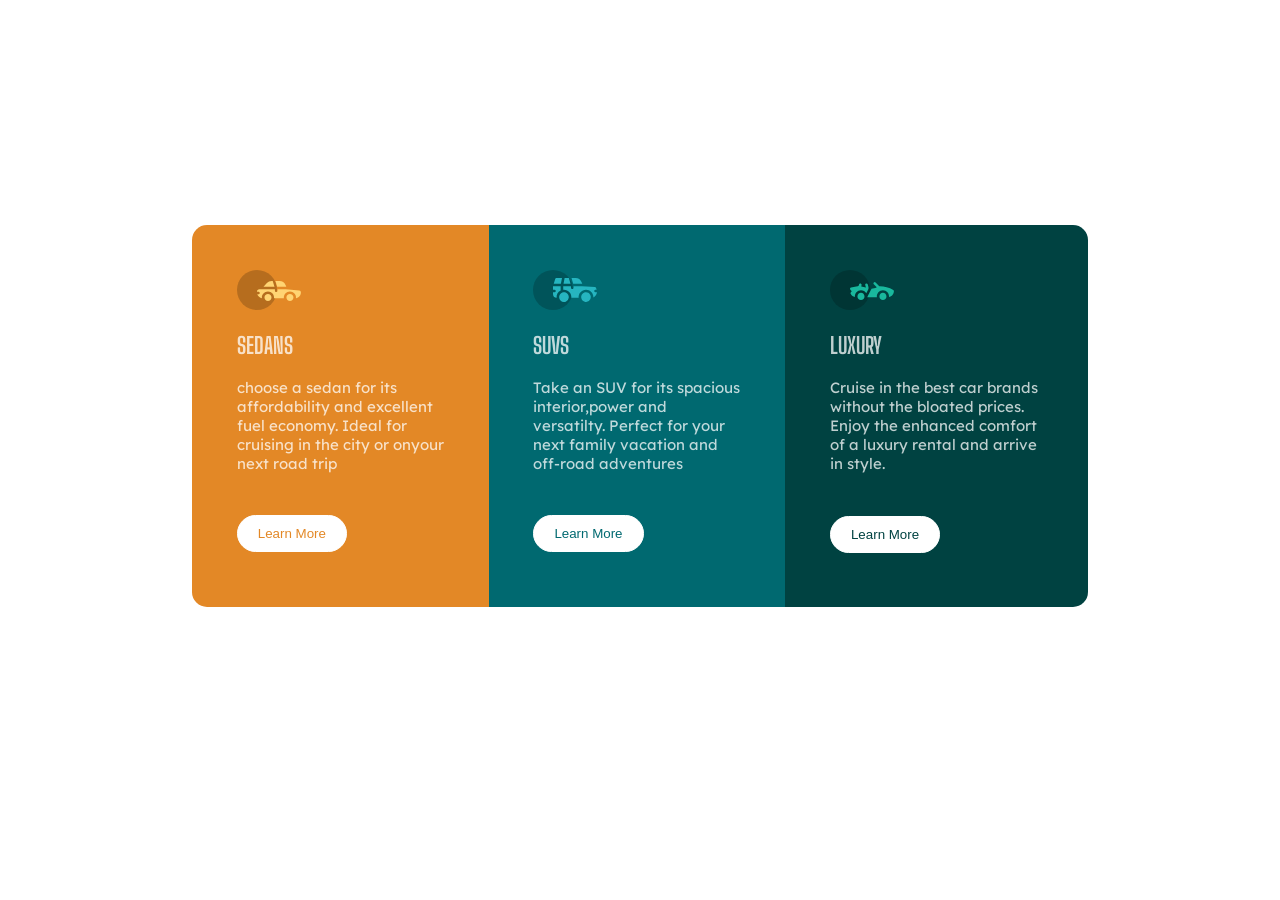
<file: index.html>
<!DOCTYPE html>
<html lang="en">
  <head>
    <meta charset="UTF-8" />
    <meta http-equiv="X-UA-Compatible" content="IE=edge" />
    <meta name="viewport" content="width=device-width, initial-scale=1.0" />
    <title>Document</title>
    <link rel="stylesheet" href="./index.css" />
    <link rel="stylesheet" href="https://fonts.google.com/specimen/Big+Shoulders+Display" />
  </head>
  <body>
    <div class="main">
      <div class="one">
        <div class="logo">
          <img src="/icon-sedans.svg" alt="" />
        </div>
        <div class="content">
          <h2>SEDANS</h2>
          <span>
            choose a sedan for its affordability and excellent fuel economy. Ideal for cruising in the city or onyour next road
            trip
          </span>
        </div>
        <div class="btn">
          <button type="submit">Learn More</button>
        </div>
      </div>
      <div class="two">
        <div class="logo">
          <img src="/icon-suvs.svg" alt="" />
        </div>
        <div class="content">
          <h2>SUVS</h2>
          <span>
            Take an SUV for its spacious interior,power and versatilty. Perfect for your next family vacation and off-road
            adventures
          </span>
        </div>
        <div class="btn2">
          <button type="submit">Learn More</button>
        </div>
      </div>
      <div class="three">
        <div class="logo">
          <img src="/icon-luxury.svg" alt="" />
        </div>
        <div class="content">
          <h2>LUXURY</h2>
          <span>
            Cruise in the best car brands without the bloated prices. Enjoy the enhanced comfort of a luxury rental and arrive in
            style.
          </span>
        </div>
        <div class="btn3">
          <button type="submit">Learn More</button>
        </div>
      </div>
    </div>
  </body>
</html>
</file>
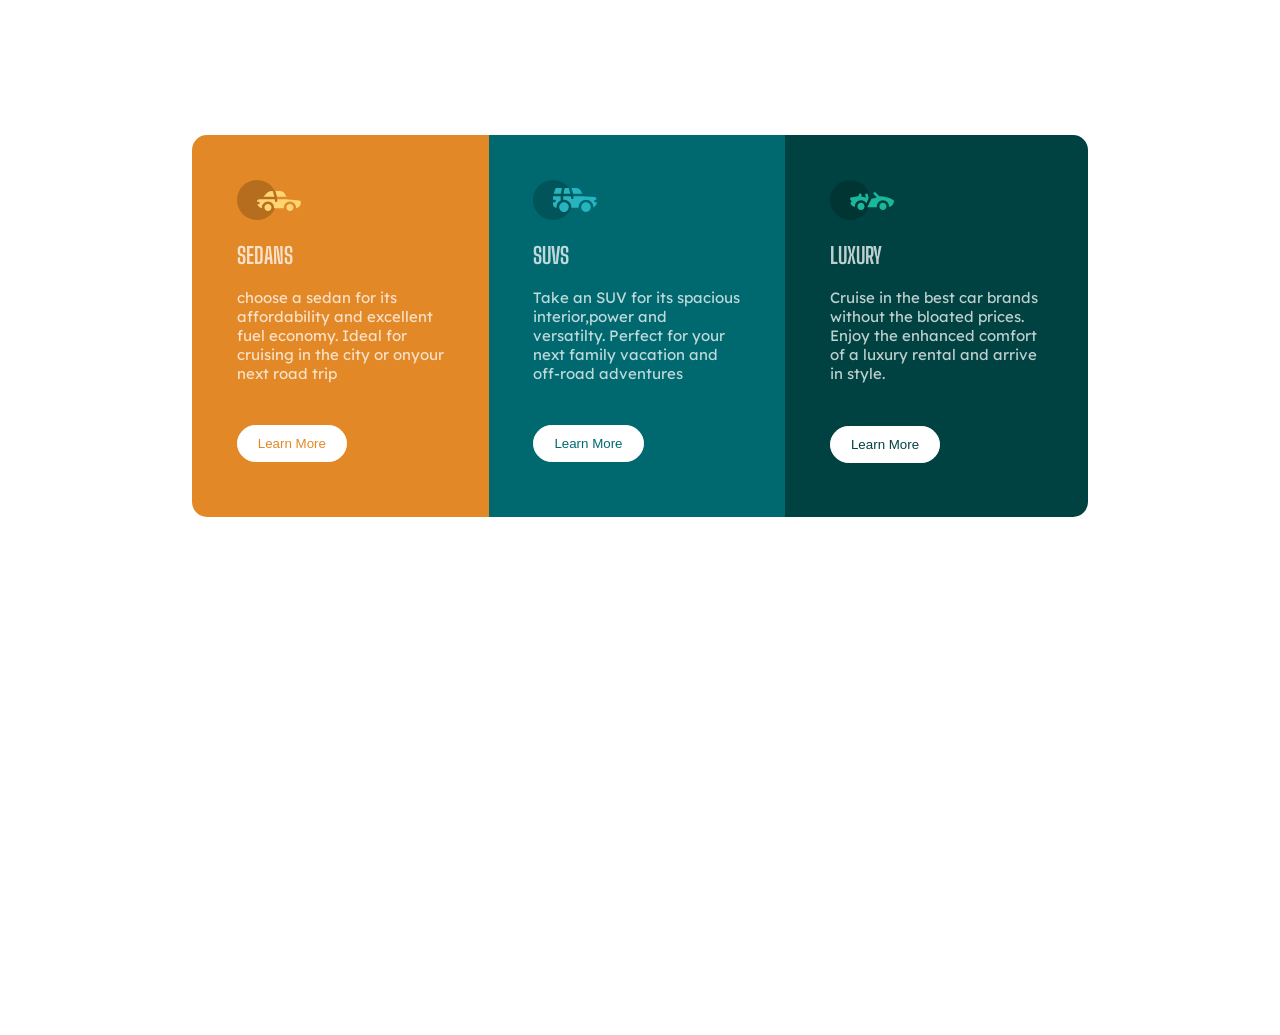
<file: docs/index.html>
<!DOCTYPE html>
<html lang="en">
  <head>
    <meta charset="UTF-8" />
    <meta http-equiv="X-UA-Compatible" content="IE=edge" />
    <meta name="viewport" content="width=device-width, initial-scale=1.0" />
    <title>Document</title>
    <link rel="stylesheet" href="./index.css" />
    <link rel="stylesheet" href="https://fonts.google.com/specimen/Big+Shoulders+Display" />
  </head>
  <body>
    <div class="main">
      <div class="one">
        <div class="logo">
          <img src="./icon-sedans.svg" alt="" />
        </div>
        <div class="content">
          <h2>SEDANS</h2>
          <span>
            choose a sedan for its affordability and excellent fuel economy. Ideal for cruising in the city or onyour next road
            trip
          </span>
        </div>
        <div class="btn">
          <button type="submit">Learn More</button>
        </div>
      </div>
      <div class="two">
        <div class="logo">
          <img src="./icon-suvs.svg" alt="" />
        </div>
        <div class="content">
          <h2>SUVS</h2>
          <span>
            Take an SUV for its spacious interior,power and versatilty. Perfect for your next family vacation and off-road
            adventures
          </span>
        </div>
        <div class="btn2">
          <button type="submit">Learn More</button>
        </div>
      </div>
      <div class="three">
        <div class="logo">
          <img src="./icon-luxury.svg" alt="" />
        </div>
        <div class="content">
          <h2>LUXURY</h2>
          <span>
            Cruise in the best car brands without the bloated prices. Enjoy the enhanced comfort of a luxury rental and arrive in
            style.
          </span>
        </div>
        <div class="btn3">
          <button type="submit">Learn More</button>
        </div>
      </div>
    </div>
  </body>
</html>
</file>
<file: index.css>
@import url('https://fonts.googleapis.com/css2?family=Big+Shoulders+Display&family=Inter&family=Lexend+Deca&display=swap');

body{
    margin: 0;
    padding: 0;
    font-size: 15px;
    
}


.main{
    margin: 25vh auto;
    display: flex;
    flex-direction: row;
    width: 70vw;
    border-radius: 5px 5px 5px 5px ;
}
.one{
    background-color: hsl(31, 77%, 52%);
    position: relative;
    width: 33%;
    border-radius: 15px 0px 0px 15px ;
    padding: 5%;
    padding-bottom: 6%;
}

.content{
    color: hsla(0, 0%, 100%, 0.75);
    font-family: 'Lexend Deca', sans-serif;;
}
h2{
    color: hsla(0, 0%, 100%, 0.75);
    font-weight: bold;
    font-family: 'Big Shoulders Display', "cursive";

}
.two{
    background-color: hsl(184, 100%, 22%);
    position: relative;
    width: 33%;
    padding: 5%;


}
.three{
    background-color: hsl(179, 100%, 13%);
    position: relative;
    width: 34%;
    padding:5% ;
    border-radius: 0px 15px 15px 0px ;
    padding-bottom: 6%;
}
.btn button{
    background-color: white;
    border-radius: 20px; 
    border: 1px solid white;
    padding-top: 10px;
    padding-bottom: 10px;
    padding-left: 20px;
    padding-right: 20px;
    color: hsl(31, 77%, 52%);
}
.btn2 button{
    background-color: white;
    border-radius: 20px; 
    border: 1px solid white;
    padding-top: 10px;
    padding-bottom: 10px;
    padding-left: 20px;
    padding-right: 20px;
    color: hsl(184, 100%, 22%);
}
.btn3 button{
    background-color: white;
    border-radius: 20px; 
    border: 1px solid white;
    padding-top: 10px;
    padding-bottom: 10px;
    padding-left: 20px;
    padding-right: 20px;
    color: hsl(179, 100%, 13%);
}

.btn,.btn2,.btn3{
    margin-top: 20%;
}

@media (min-device-width: 991px) and (max-device-height: 1400px) { 
    /* .btn3{
        margin-top: 25%;
    } */

}


/* ## Colors

### Primary

Bright orange: hsl(31, 77%, 52%)
Dark cyan: hsl(184, 100%, 22%)
Very dark cyan: hsl(179, 100%, 13%)

### Neutral

Transparent white (paragraphs): hsla(0, 0%, 100%, 0.75)
Very light gray (background, headings, buttons): hsl(0, 0%, 95%)

## Typography

### Body Copy

- Font size: 15px

### Font

- Family: [Lexend Deca](https://fonts.google.com/specimen/Lexend+Deca)
- Weights: 400

- Family: [Big Shoulders Display](https://fonts.google.com/specimen/Big+Shoulders+Display)
- Weights: 700 */
</file>
<file: docs/index.css>
@import url('https://fonts.googleapis.com/css2?family=Big+Shoulders+Display&family=Inter&family=Lexend+Deca&display=swap');

body{
    margin: 0;
    padding: 0;
    font-size: 15px;
    height: 100vh;
}


.main{
    margin: auto auto;
    margin-top: 15vh !important;
    margin-bottom: 15vh !important;
    display: flex;
    flex-direction: row;
    width: 70vw;
    border-radius: 5px 5px 5px 5px ;
}
.one{
    background-color: hsl(31, 77%, 52%);
    position: relative;
    width: 33%;
    border-radius: 15px 0px 0px 15px ;
    padding: 5%;
    padding-bottom: 6%;
}

.content{
    color: hsla(0, 0%, 100%, 0.75);
    font-family: 'Lexend Deca', sans-serif;;
}
h2{
    color: hsla(0, 0%, 100%, 0.75);
    font-weight: bold;
    font-family: 'Big Shoulders Display', "cursive";

}
.two{
    background-color: hsl(184, 100%, 22%);
    position: relative;
    width: 33%;
    padding: 5%;


}
.three{
    background-color: hsl(179, 100%, 13%);
    position: relative;
    width: 34%;
    padding:5% ;
    border-radius: 0px 15px 15px 0px ;
    padding-bottom: 6%;
}
.btn button{
    background-color: white;
    border-radius: 20px; 
    border: 1px solid white;
    padding-top: 10px;
    padding-bottom: 10px;
    padding-left: 20px;
    padding-right: 20px;
    color: hsl(31, 77%, 52%);
}
.btn2 button{
    background-color: white;
    border-radius: 20px; 
    border: 1px solid white;
    padding-top: 10px;
    padding-bottom: 10px;
    padding-left: 20px;
    padding-right: 20px;
    color: hsl(184, 100%, 22%);
}
.btn2{
 position: relative;
 margin-top: 20%;
}
.btn3 button{
    background-color: white;
    border-radius: 20px; 
    border: 1px solid white;
    padding-top: 10px;
    padding-bottom: 10px;
    padding-left: 20px;
    padding-right: 20px;
    color: hsl(179, 100%, 13%);
}

.btn,.btn3{
    margin-top: 20%;
}

@media (min-device-width: 280px) and (max-device-height: 567px) { 
    .main{
        width: 90vw !important;
    }

}


/* ## Colors

### Primary

Bright orange: hsl(31, 77%, 52%)
Dark cyan: hsl(184, 100%, 22%)
Very dark cyan: hsl(179, 100%, 13%)

### Neutral

Transparent white (paragraphs): hsla(0, 0%, 100%, 0.75)
Very light gray (background, headings, buttons): hsl(0, 0%, 95%)

## Typography

### Body Copy

- Font size: 15px

### Font

- Family: [Lexend Deca](https://fonts.google.com/specimen/Lexend+Deca)
- Weights: 400

- Family: [Big Shoulders Display](https://fonts.google.com/specimen/Big+Shoulders+Display)
- Weights: 700 */
</file>
